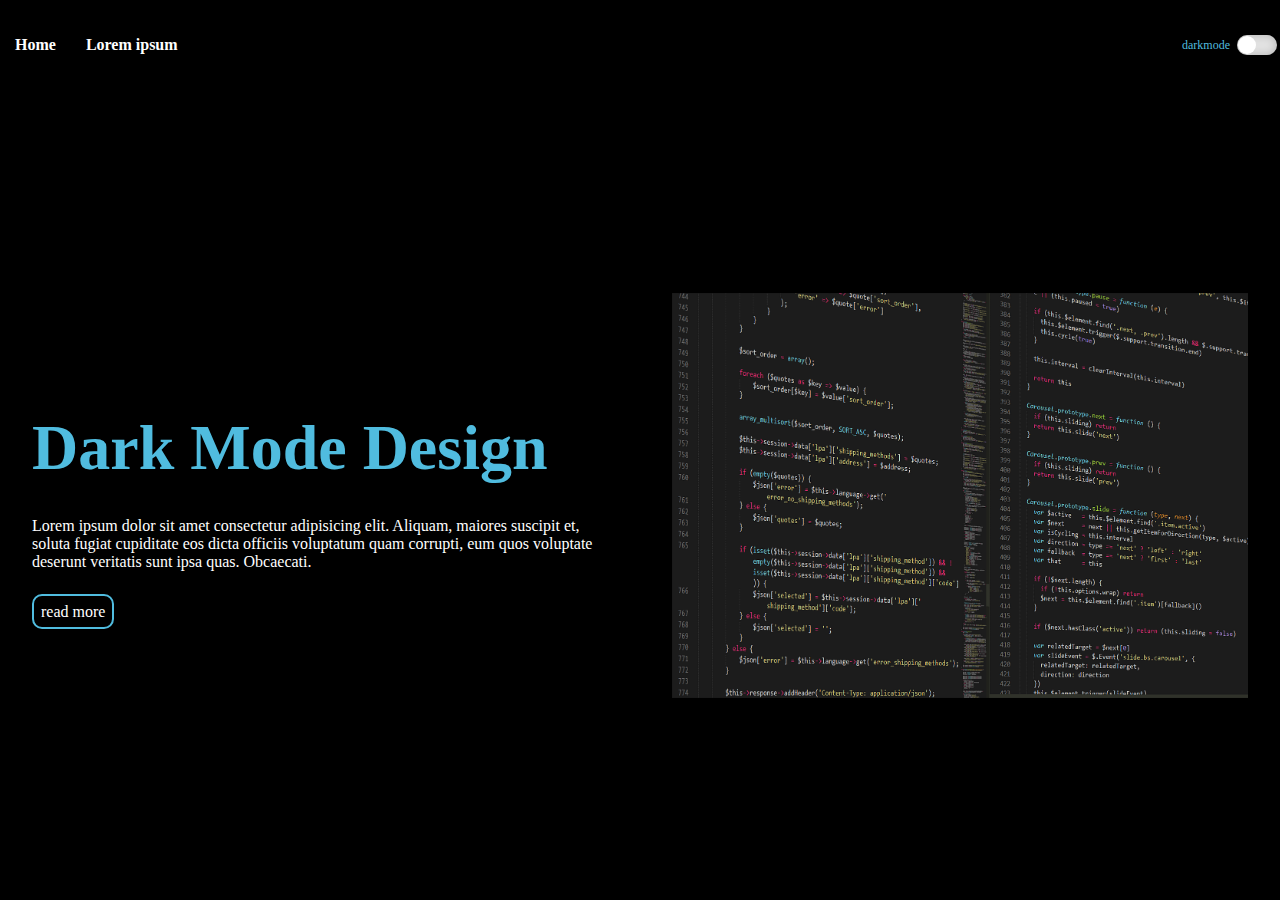
<file: darkModeDesign/index.html>
<!DOCTYPE html>
<html lang="en">
<head>
    <meta charset="UTF-8">
    <meta name="viewport" content="width=device-width, initial-scale=1.0">
    <title>DarkMode</title>
    <link rel="stylesheet" href="style.css">
</head>
<body>
    <div class="container darkmode">
        <header>
            <nav>
                <li class="list">Home</li>
                <li class="list">Lorem ipsum</li>
            </nav>
            <div>
                <span>darkmode</span>
                <input type="checkbox" name="toggleBtn" id="toggleBtn">
            </div>
        </header>
        <section class="home">
            <div class="text">
                <h1>Dark Mode Design</h1>
                <p>Lorem ipsum dolor sit amet consectetur adipisicing elit. Aliquam, maiores suscipit et,
                    soluta fugiat cupiditate eos dicta officiis voluptatum quam corrupti,
                    eum quos voluptate deserunt veritatis sunt ipsa quas. Obcaecati.</p>
                <span class="button">read more</span>
            </div>
            <div class="img"></div>
        </section>
    </div>
    <script src="main.js"></script>
</body>
</html>
</file>
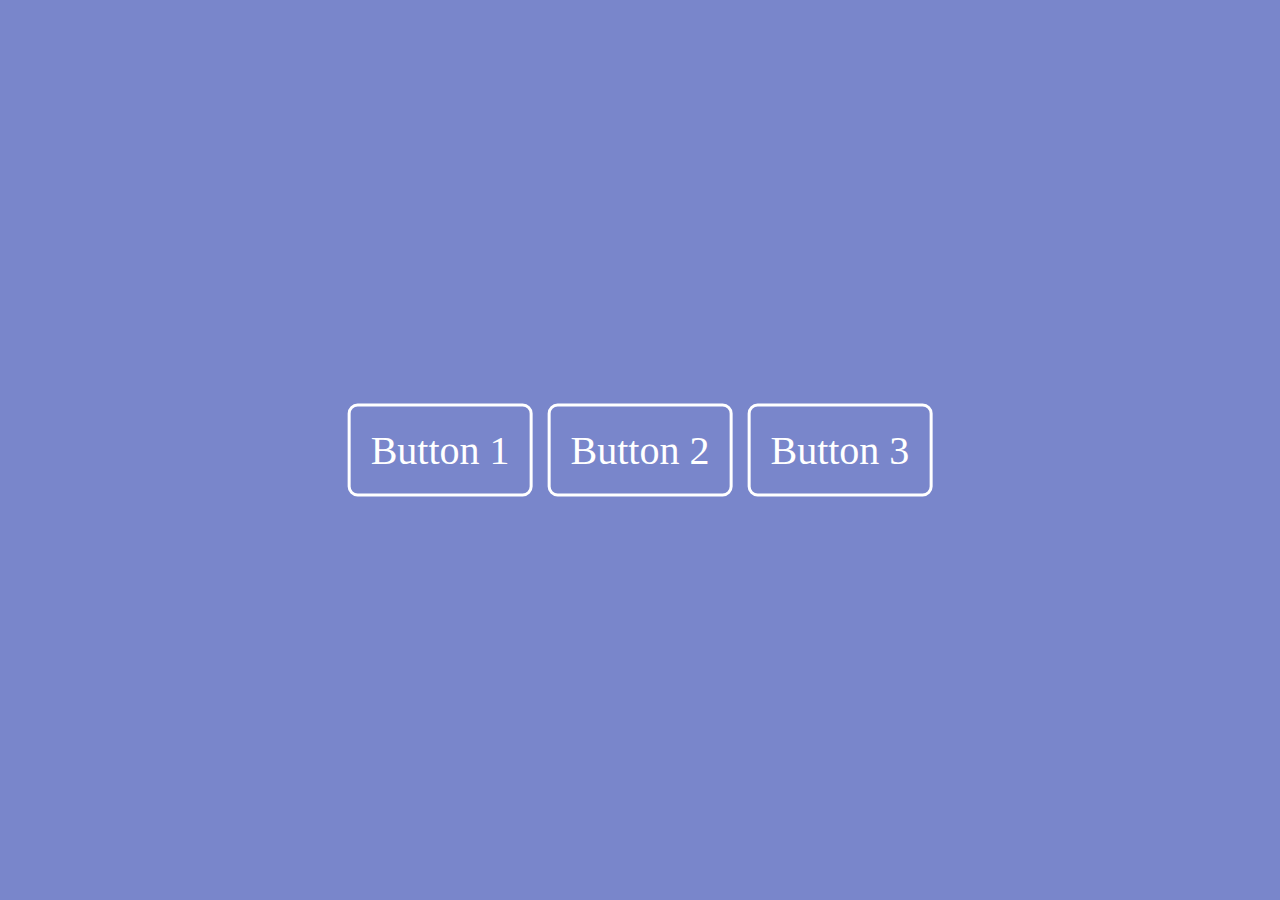
<file: modal/index.html>
<!DOCTYPE html>
<html lang="ko">
<head>
  <meta charset="UTF-8">
  <meta http-equiv="X-UA-Compatible" content="IE=edge">
  <meta name="viewport" content="width=device-width, initial-scale=1.0">
  <title>modal</title>
  <link rel="stylesheet" href="./style.css">
</head>
<body>
  <div class="container">
    <!-- 버튼 -->
    <section class="btn-group">
      <div class="btn" onclick="explain(1)">Button 1</div>
      <div class="btn" onclick="explain(2)">Button 2</div>
      <div class="btn" onclick="explain(3)">Button 3</div>
    </section>
  </div>
  <!-- 모달창 -->
  <section class="modal">
    <article class="modal-content">
      <span class="close">&times;</span>
      <h2 class="title">button number</h2>
      <p class="description">button 설명</p>
    </article>
  </section>
  <script src="./main.js"></script>
</body>
</html>
</file>
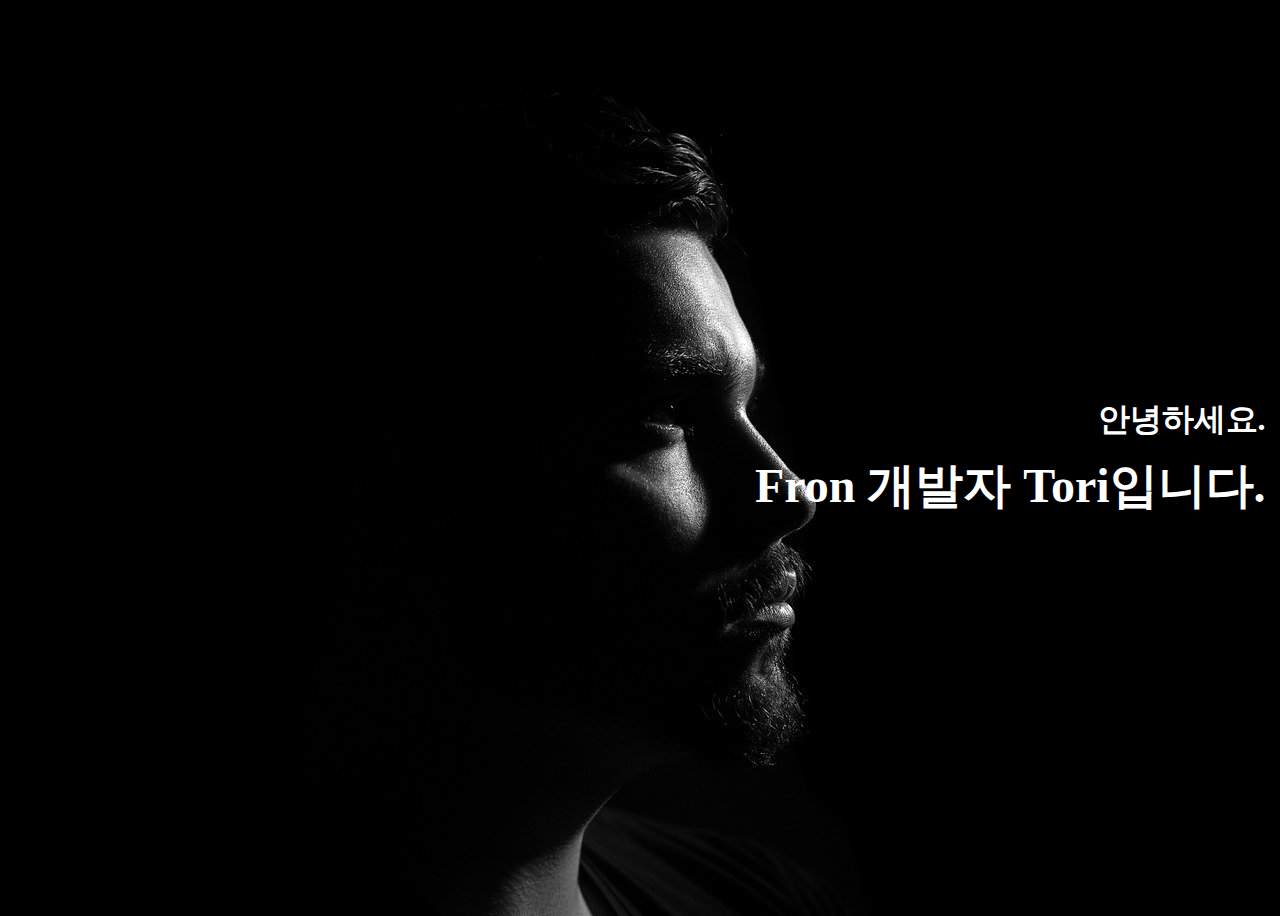
<file: typingEffect/index.html>
<!DOCTYPE html>
<html lang="ko">
<head>
    <meta charset="UTF-8">
    <meta http-equiv="X-UA-Compatible" content="IE=edge">
    <meta name="viewport" content="width=device-width, initial-scale=1.0">
    <link rel="stylesheet" href="style.css">
    <title>Typing Effect</title>
</head>
<body>
    <div class="container">
        <h2>안녕하세요.</h2>
        <h1><span class="txt-type"></span> 개발자 Tori입니다.</h1>
    </div>
    <script src="main.js"></script>
</body>
</html>
</file>
<file: darkModeDesign/style.css>
html, body{
    padding : 0;
    margin : 0;
    width: 100%;
    height: 100%;
}
.container{
    width: 100%;
    height: 100%;
    background-color : #fff;
}
/* header Design */
header{
    width: 100%;
    height: 10%;
    display: flex;
    justify-content: space-between;
    align-items: center;
}
nav{
    list-style: none;
    display: flex;
    margin-left: 10px;
}
.list{
    font-weight: 600;
    padding : 5px;
    margin-right: 20px;
}
header>div{
    display: flex;
}
header>div>span{
    margin-right: 3px;
    font-size: 12px;
    align-self: center;
    color : #000;
}
input[type="checkbox"]{
    position: relative;
    width: 40px;
    height: 20px;
    -webkit-appearance: none;
    background-color: #e2e2e2;
    border-radius: 20px;
    box-shadow: inset 0 0 10px rgba(0, 0, 0, .2);
}
input:checked[type="checkbox"]{
    background-color : #50bcdf;
}

input[type="checkbox"]::before{
    content:"";
    position: absolute;
    top : 0;
    left: 0;
    width: 20px;
    height: 20px;
    background-color: #fff;
    border-radius: 50%;
    transform: scale(0.9);
    transition : .5s;
}
input:checked[type="checkbox"]::before{
    left:20px;
}
/* content design */
.home{
    width: 100%;
    height: 90%;
    display: flex;
    justify-content: space-around;
    align-items: center;
}
.home>.text{
    width: 45%;
}
.home>.text>h1{
    font-size: 4rem;
    margin-bottom: 2rem;
    transition: .5s;
}
.home>.text>p{
    font-size:1rem;
    color :#3f3f3f;
    padding-bottom: 1rem;
}
.home>.text>.button{
    padding : 7px;
    border : 2px solid #50bcdf;
    border-radius: 10px;
}
.home>.img{
    width: 45%;
    height: 50%;
    background-image: url("./img1.png");
    background-size: cover;
}

/* darkmode Design */
.container.darkmode{
    background-color: black;
}
.container.darkmode header,
.container.darkmode p,
.container.darkmode .button{
    color:#fff;
}
.container.darkmode>header>div>span, 
.container.darkmode>.home>.text>h1{
    color : #50bcdf;
}
</file>
<file: modal/style.css>
body, html{
  padding : 0;
  margin : 0;
  background-color: #7986cb;
}
.container{
  position: absolute;
  top : 50%;
  left : 50%;
  transform: translate(-50%, -50%);
}
.container .btn-group{
  display: flex;
}
.container .btn-group .btn{
  margin-right: 15px;
  font-size: 40px;
  text-align: center;
  padding : 20px;
  border : 3px solid #fff;
  border-radius: 10px;
  cursor: pointer;
  color : #fff;
  transition: background-color .5s;
}
.container .btn-group .btn:last-child{
  margin-right: 0;
}
.container .btn-group .btn:hover{
  background-color : #3f51b5;
}

/* modal style */
.modal{
  /* 모달 뒷배경 */
  display: none; 
  position: fixed; 
  z-index: 10; 
  left: 0;
  top: 0;
  width: 100%; 
  height: 100%;
  overflow: auto; 
  background-color: rgb(0,0,0); 
  background-color: rgba(0, 0, 0, 0.5); 
}
.modal .modal-content{
  /* 실제 모달창 부분 */
  background-color : #3f51b5;
  padding: 20px;
  border: 1px solid #fff;
  width: 60%;
  color : #fff;
  position: absolute;
  top : 50%;
  left : 50%;
  transform: translate(-50%, -50%);
  text-align: center;
}
/* close button */
.close {
  color: #fff;
  float: right;
  font-size: 28px;
  font-weight: bold;
  cursor:pointer;
}
</file>
<file: typingEffect/style.css>
body{
    height: 100vh;
    background: url('./background.jpg'); no-repeat;
    color : #fff;
    overflow: hidden;
}

.container{
    display: flex;
    height: 100%;
    flex-direction: column;
    justify-content: center;
    align-items:flex-end;
}

h1, h2{
    margin : 0.4rem;
}
h1{
    font-size : 3rem;
}
h2{
    font-size : 2rem;
}
/* 커서 디자인 */
.txt-type>.txt{
    animation-duration: 0.5s;
    animation-name: cusor;
    animation-iteration-count: infinite;
}

@-webkit-keyframes cusor{
    0%{
        border-right: 0.2rem solid rgba(255,255,255, 0);
    }
    50%{
        border-right: 0.2rem solid rgba(255,255,255, 1);
    }
    100%{
        border-right: 0.2rem solid rgba(255,255,255, 0);
    }
}
</file>
